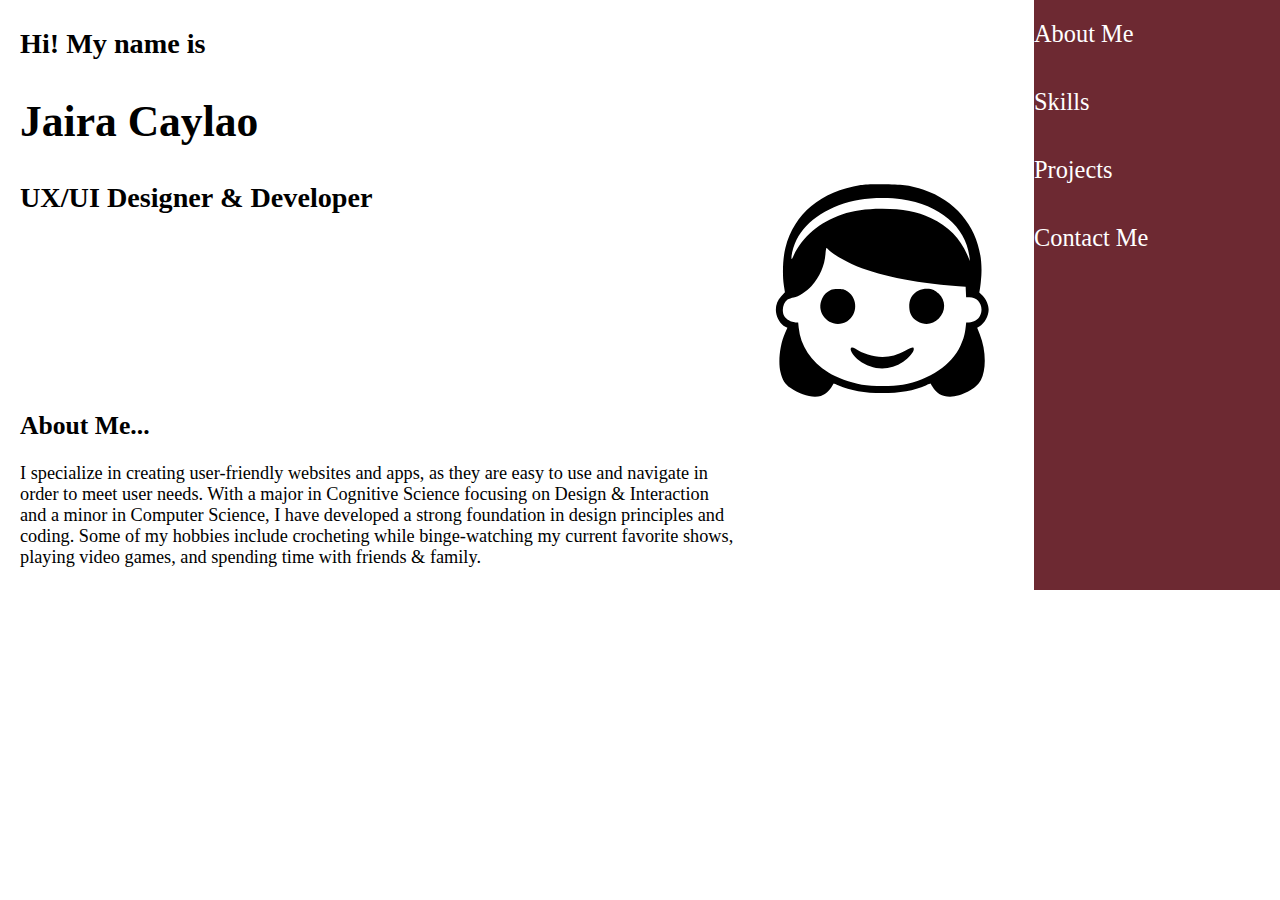
<file: index.html>
<!DOCTYPE html>
<html lang="en">

<head>
    <meta charset="UTF-8">
    <meta name="description" content="Online Portfolio with HTML ONLY">
    <meta name="keywords" content="HTML">
    <meta name="author" content="Jaira">
    <meta name="viewport" content="width=device-width, initial-scale=1.0">
    <link href="styles/main.css" rel="stylesheet">
    <title>About me page</title>
    <style>
        .container {
            display: grid;
            grid-template-columns: repeat(5, 1fr);
            grid-template-rows: 250px 100px 220px;
            gap: 10px;
            grid-template-areas:
            "   aboutMe   aboutMe  . picture     nav"
            "   .      .        .     picture   nav"
            "hgroup hgroup hgroup picture nav"
        }
        /* Mobile */
        @media (max-width: 768px) {
            .container {
                grid-template-columns: 1fr;
                grid-template-rows: 1fr;
                grid-template-areas:
                "nav"
                "aboutMe"
                "picture"
                "hgroup";
            }
        }
        /* Tablet & Restrictive Laptop Screens */
        @media (min-width: 769px) and (max-width: 1200px) {
            .container {
                grid-template-columns: 2fr 1fr;
                grid-template-areas:
            "aboutMe aboutMe nav"
            "picture picture nav"
            "hgroup hgroup nav";
            }
        }
        .aboutMe {
            grid-area: aboutMe;
            padding: 0 20px;
        }
        .aboutMe h2{
            font-size: calc(2.7dvw + 1dvh);
        }
        .aboutMe h3{
            font-size: calc(1.5dvw + 1dvh);
        }
        picture {
            grid-area: picture;
            align-content: center;
            width: 20vw;
            height: auto;
            display: block;
            margin: 0 auto;
        }
        #self-portrait {
            width: 18dvw;
            height: auto;
            display: block;
            transition: transform 0.6s ease-in-out;
        }
        #self-portrait:hover {
            transform: rotate(360deg);
        }
        hgroup {
            grid-area: hgroup;
            padding: 20px;
        }
        hgroup h2{
            font-size: calc(1.3dvw + 1dvh);
        }
        hgroup p {
            font-size: calc(0.9dvw + 0.75dvh);
        }
    </style>
</head>

<body>
    <main class="container">
        <section class="aboutMe">
            <h3>Hi! My name is</h3>
            <h2>Jaira Caylao</h2>
            <h3>UX/UI Designer & Developer</h3>
        </section>

        <nav id = "nav-sidebar">
            <ul>
                <li><a href="index.html">About Me</a></li>
                <li><a href="skills.html">Skills</a></li>
                <li><a href="projects.html">Projects</a></li>
                <li><a href="contact.html">Contact Me</a></li>
            </ul>
        </nav>

        <hgroup>
            <h2>About Me...</h2>
            <p>I specialize in creating user-friendly websites and apps, as they are easy to use and navigate in order
                to meet user needs. With a major in Cognitive Science focusing on Design & Interaction and a minor in
                Computer Science, I have developed a strong foundation in design principles and coding. Some of my
                hobbies include crocheting while binge-watching my current favorite shows, playing video games,
                and spending time with friends & family.
            </p>
        </hgroup>
        <picture>
            <source media="(max-width: 768px)" srcset="images/Self-portrait.webp" type="image/webp">
            <source media="(min-width: 1024px)" srcset="images/Self-portrait.svg" type="image/svg">
            <img id="self-portrait" src="images/Self-portrait.svg" alt="here is a cartoon image of myself" loading="lazy">
        </picture>
    </main>

    <!--Custom element script-->
    <script>
        //Define hello-world custom element
        class HelloWorldCustomElement extends HTMLElement {
            constructor() {
                super();
                console.log('Hello World!');
            }
        }
        //Register hello-world
        customElements.define('hello-world', HelloWorldCustomElement);
    </script>
    <hello-world></hello-world>     <!--prints Hello World! in console-->



</body>
</file>
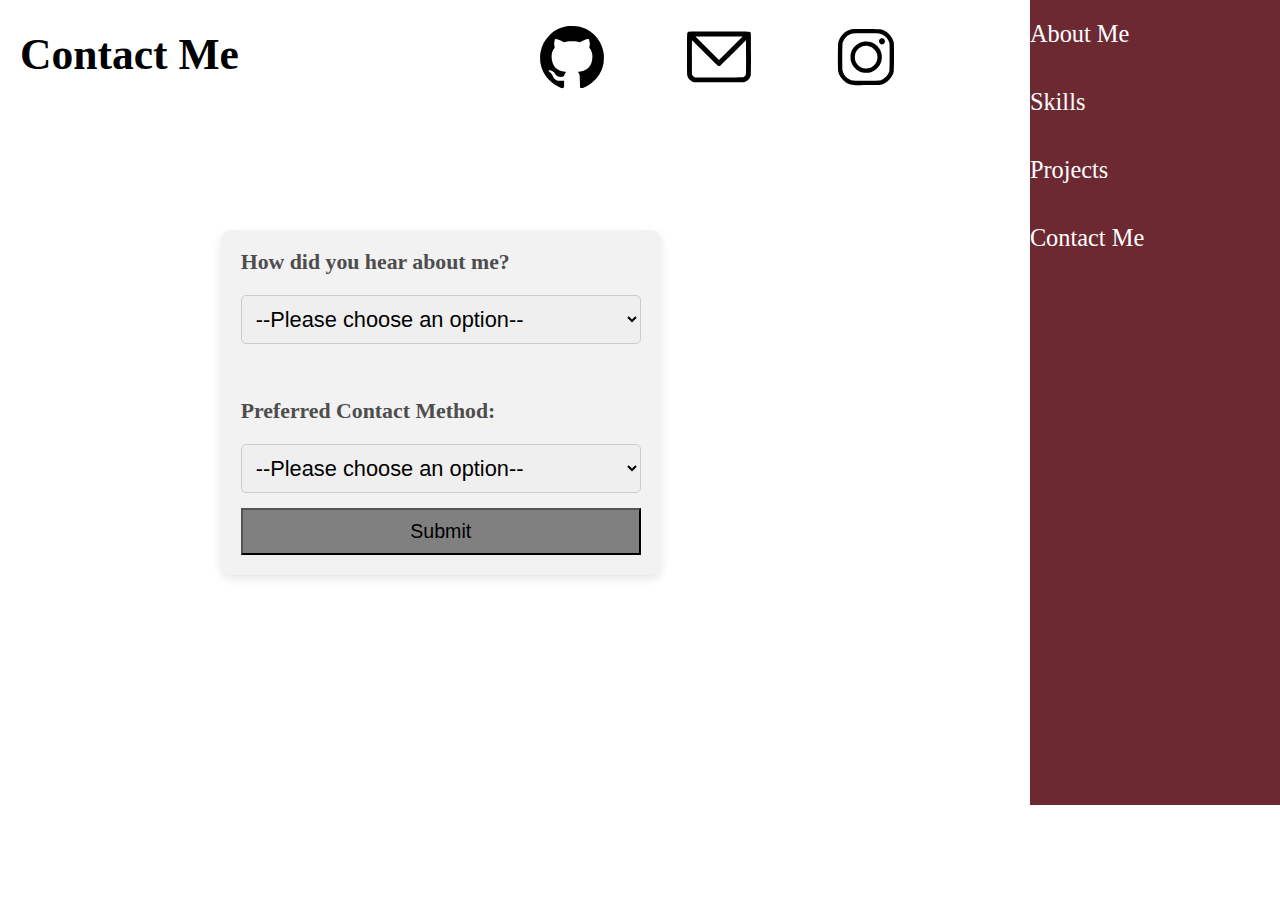
<file: contact.html>
<!DOCTYPE html>
<html lang="en">

<head>
    <meta charset="UTF-8">
    <meta name="description" content="Online Portfolio with HTML ONLY">
    <meta name="keywords" content="HTML">
    <meta name="author" content="Jaira">
    <meta name="viewport" content="width=device-width, initial-scale=1.0">
    <link href="styles/main.css" rel="stylesheet">
    <title>Contact page</title>
    <style>
        .container {
            display: grid;
            grid-template-columns: 1.5fr 1.5fr 0.5fr 1fr 1fr 1fr 0.5fr 1.7fr;
            grid-template-rows: 1fr 1fr 2fr 1fr 2fr;
            grid-template-areas:
            "h1 h1 . git email insta . nav"
            ". . . . . . . nav"
            ". form form form form form . nav"
            ". form form form form form . nav"
            ". . . . . . . nav";
        }
        h1 {
            grid-area: h1;
            font-size: calc(2.7dvw + 1dvh);
            padding-left: 20px;
        }
        #git {
            grid-area: git;
        }
        #insta {
            grid-area: insta;
        }
        #email {
            grid-area: email;
        }
        form {
            grid-area: form;
            font-size: calc(1dvw + 1dvh);
            max-width: 400px;
            padding: 20px;
            background: color(display-p3 0.95 0.95 0.95);
            border-radius: 10px;
            box-shadow: 0 4px 10px rgba(0, 0, 0, 0.1);
            display: flex;
            flex-direction: column;
            gap: 15px;
        }
        label {
            font-weight: bold;
            font-size: 1em;
            margin-bottom: 5px;
            color: color-mix(in srgb, black 70%, white 30%);
        }
        select,
        input {
            width: 100%;
            padding: 10px;
            font-size: 1em;
            border: 1px solid #ccc;
            border-radius: 5px;
            transition: border 0.3s ease-in-out, background 0.3s ease-in-out;
        }
        select:focus,
        input:focus {
            border: 1px solid color(display-p3 0 0.5 1);
            outline: none;
            box-shadow: 0 0 5px color-mix(in srgb, blue 50%, white 50%);
        }
        button {
            font-size: 0.9em;
            padding: 10px;
        }
        @keyframes pulse {
            0% { transform: scale(1); }
            50% { transform: scale(1.05); }
            100% { transform: scale(1); }
        }
        /* Invalid input in form */
        form:has(select:invalid) button {
            background-color: gray;
            pointer-events: none;
            cursor: not-allowed;
        }
        form:not(:has(select:invalid)) button {
            background-color: color-mix(in srgb, #4aff00 70%, #000000 30%);
            cursor: pointer;
            pointer-events: auto;
            animation: pulse 1s infinite ease-in-out;
        }
        img {
            display: flex;
            width: 5dvw;
            height: 5dvw;
            padding: 25px;
            flex-direction: column;
            justify-content: center;
        }
        h2 {
            font-size: calc(1.2dvw + 1dvh);
        }
        /* Mobile*/
        @media (max-width: 768px) {
            .container {
                grid-template-columns: 1fr;
                grid-template-rows: 1fr;
                grid-template-areas:
                "nav"
                "h1"
                "git"
                "insta"
                "email"
                "form";
            }
            img {
                margin-left: 50px;
            }
            form {
                max-width: 40%;
                padding: 15px;
                margin: 20px;
            }
            label {
                font-size: 0.9em;
            }
            select,
            input {
                font-size: 0.9em;
                padding: 10px;
            }
            button {
                font-size: 0.9em;
                padding: 10px;
            }
        }
        /* Tablet & restrictive laptops*/
        @media (min-width: 769px) and (max-width: 1200px) {
            .container {
                grid-template-columns: repeat(4, 1fr);
                grid-template-rows: 0.5fr 1fr 2fr 2fr;
                grid-template-areas:
                "h1 h1 h1 nav"
                "git insta email nav"
                "form form form nav"
                ". . . nav";
            }
            form {
                max-width: 450px;
                padding: 18px;
                margin: 20px;
            }
            label {
                font-size: 1em;
            }
            select,
            input {
                font-size: 1em;
            }
        }
    </style>
</head>

<body>
    <main class="container">
        <nav id = "nav-sidebar">
            <ul>
                <li><a href="index.html">About Me</a></li>
                <li><a href="skills.html">Skills</a></li>
                <li><a href="projects.html">Projects</a></li>
                <li><a href="contact.html">Contact Me</a></li>
            </ul>
        </nav>
        <h1>Contact Me</h1>
        <section id="git">
            <a href="https://github.com/jcaylao">
                <img src="images/Git-Icon.svg" alt="Github icon">
            </a>
        </section>
        <section id="email">
            <a href="mailto:jairavcaylao@gmail.com">
                <img src="images/Email-icon.svg" alt="Email icon">
            </a>
        </section>
        <section id="insta">
            <a href="https://www.instagram.com/cayjaira/">
                <img src="images/Insta-Icon.svg" alt="Instagram icon">
            </a>
        </section>

        <form>
            <label for="socialSelect">How did you hear about me?</label>
            <select id="socialSelect" required>
                <option value="">--Please choose an option--</option>
                <optgroup label="Social Media">
                    <option value="linkedin">LinkedIn</option>
                    <option value="facebook">Facebook</option>
                    <option value="instagram">Instagram</option>
                </optgroup>
                <optgroup label="Other">
                    <option value="friend">Friend</option>
                    <option value=advertisement>Advertisement</option>
                    <option value="other">Other</option>
                </optgroup>
            </select><br>
            <label for="contact-method">Preferred Contact Method: </label>
            <select id="contact-method" name="contact-method" required>
                <option value="">--Please choose an option--</option>
                <option value="email">Email</option>
                <option value="phone">Phone</option>
                <option value="linkedin">LinkedIn</option>
            </select>
            <button type="submit">Submit</button>
        </form>
    </main>

    <noscript>Javascript is disabled, some features may not work properly.</noscript>
    <script>
        // Placeholder for JavaScript
    </script>
</body>
</html>
</file>
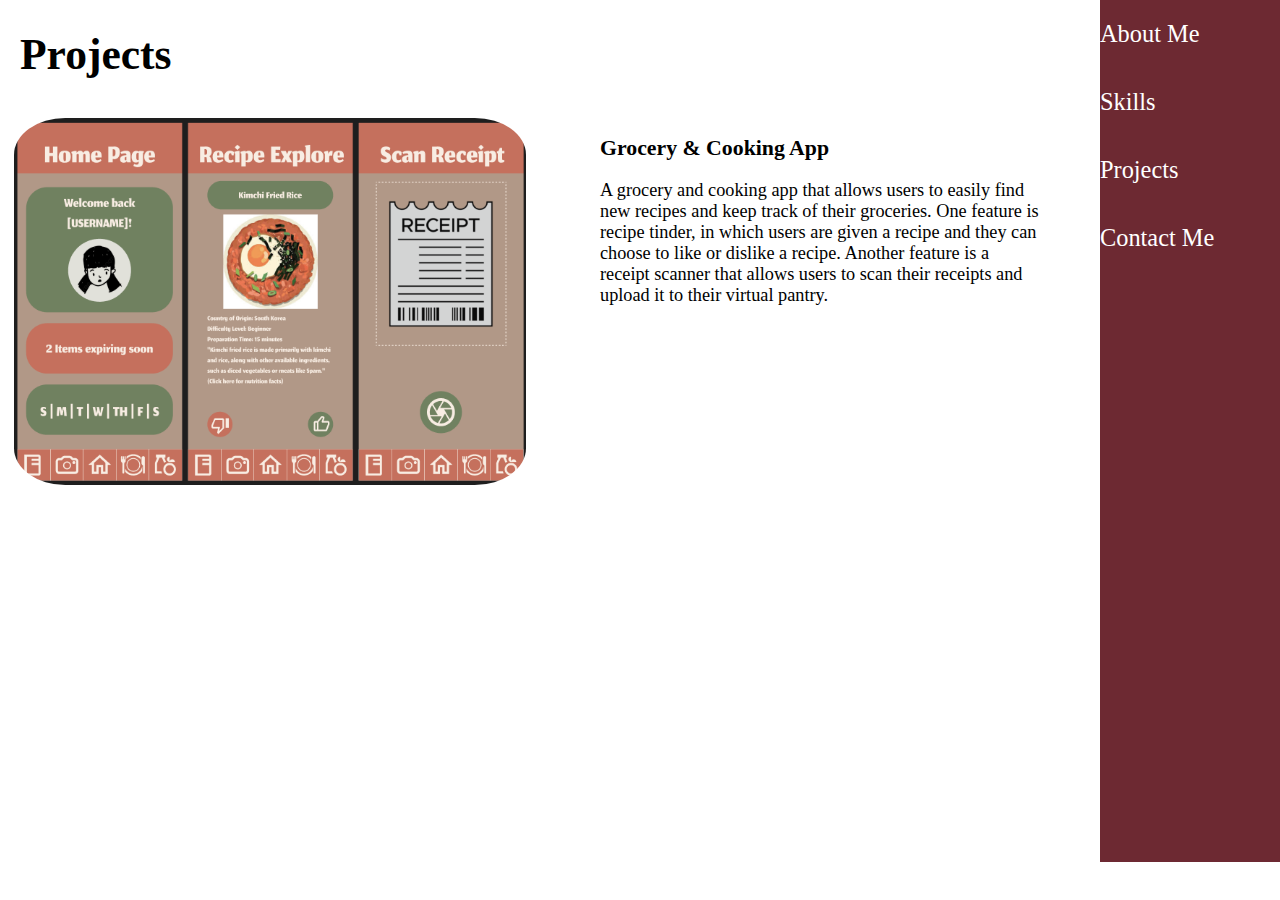
<file: projects.html>
<!DOCTYPE html>
<html lang="en">

<head>
    <meta charset="UTF-8">
    <meta name="description" content="Online Portfolio with HTML ONLY">
    <meta name="keywords" content="HTML">
    <meta name="author" content="Jaira">
    <meta name="viewport" content="width=device-width, initial-scale=1.0">
    <link href="styles/main.css" rel="stylesheet">
    <title>Projects page</title>
    <style>
        .container {
            display: grid;
            grid-template-columns: 3fr 3fr 1fr;
            grid-template-rows: 0.1fr 1fr 1fr;
            gap: 10px;
            grid-template-areas:
            "h1 . nav"
            "img hgroup nav"
            ". . nav"
        }
        /* Mobile */
        @media (max-width: 768px) {
            .container {
                grid-template-columns: 1fr 1fr;
                grid-template-rows: repeat(3, 1fr);
                grid-template-areas:
                "nav nav"
                "h1 h1"
                "img hgroup"
            }
        }
        /* Tablet & Restrictive Laptop Screens */
        @media (min-width: 769px) and (max-width: 1200px) {
            .container {
                grid-template-columns: repeat(3, 1fr);
                grid-template-rows: repeat(3, 0.5fr);
                grid-template-areas:
                "h1 h1 nav"
                "img hgroup nav"
                ". . nav"
            }
        }
        h1 {
            grid-area: h1;
            font-size: calc(2.7dvw + 1dvh);
            padding-left: 20px;
        }
        #project1 {
            grid-area: hgroup;
            padding-left: 50px;
            padding-right: 50px;
        }
        #project1 h2 {
            font-size: calc(1dvw + 1dvh);
        }
        #project1 p {
            font-size: calc(0.9dvw + 0.75dvh)
        }
        #grocery-app {
            grid-area: img;
            display: flex;
            justify-content: center;
            align-items: center;
        }
        .video-container {
            position: relative;
            width: 40dvw;
            height: auto;
            display: flex;
            justify-content: center;
            align-items: center;
        }
        .video-container img {
            width: 40dvw;
            height: auto;
            object-fit: cover;
            border-radius: 10%;
            transition: opacity 0.5s ease-in-out;
        }
        .hover-video {
            position: absolute;
            width: 40dvw;
            height: auto;
            border-radius: 10%;
            object-fit: cover;
            opacity: 0;
            visibility: hidden;
            transition: opacity 0.5s ease-in-out;
        }
        .video-container:hover img {
            opacity: 0;
        }
        .video-container:hover .hover-video {
            opacity: 1;
            visibility: visible;
        }
    </style>
</head>

<body>
    <main class="container">
        <nav>
            <ul>
                <li><a href="index.html">About Me</a></li>
                <li><a href="skills.html">Skills</a></li>
                <li><a href="projects.html">Projects</a></li>
                <li><a href="contact.html">Contact Me</a></li>
            </ul>
        </nav>
        <h1>Projects</h1>
        <section id="grocery-app">
            <div class="video-container">
                <img src="images/GROCERY-APP.png" alt="GROCERY-APP">
                <video class="hover-video" autoplay muted loop playsInline>
                    <source src="images/GroceryAppDemo.mp4" type="video/mp4">
                    Your browser does not support the video tag.
                </video>
            </div>
        </section>

        <hgroup id="project1">
            <h2>Grocery & Cooking App</h2>
            <p>
                A grocery and cooking app that allows users to easily find new recipes and keep track
                of their groceries. One feature is recipe tinder, in which users are given a recipe
                and they can choose to like or dislike a recipe. Another feature is a receipt scanner
                that allows users to scan their receipts and upload it to their virtual pantry.
            </p>
        </hgroup>
    </main>

    <noscript>Javascript is disabled, some features may not work properly.</noscript>
    <script>
        // Placeholder for JavaScript
    </script>
</body>
</html>
</file>
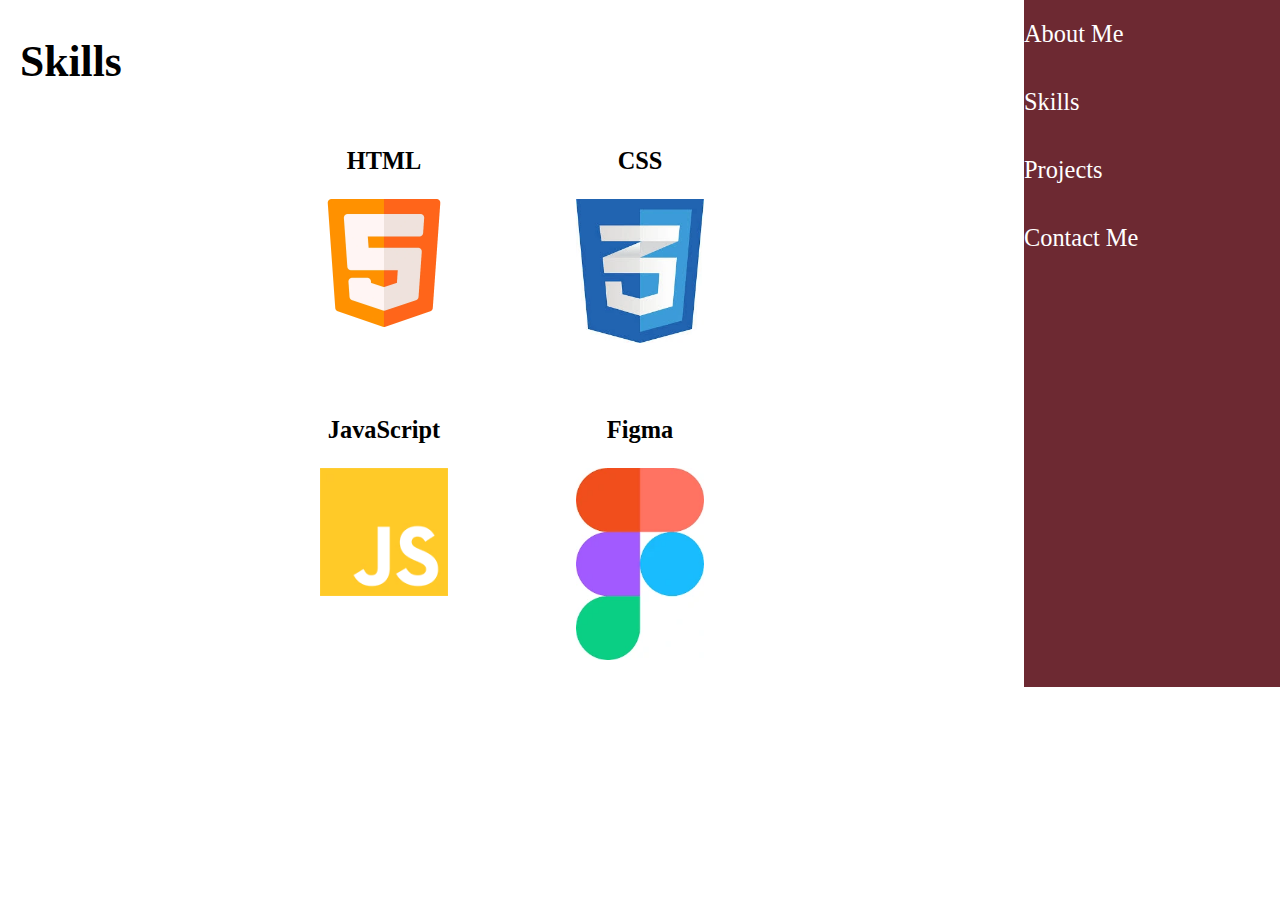
<file: skills.html>
<!DOCTYPE html>
<html lang="en">

<head>
    <meta charset="UTF-8">
    <meta name="description" content="Online Portfolio with HTML ONLY">
    <meta name="keywords" content="HTML">
    <meta name="author" content="Jaira">
    <meta name="viewport" content="width=device-width, initial-scale=1.0">
    <link href="styles/main.css" rel="stylesheet">
    <title>Skills page</title>
    <style>
        .container {
            display: grid;
            grid-template-columns: repeat(5, 1fr);
            grid-template-rows: 0.1fr 1fr 1fr 0.1fr;
            grid-template-areas:
            "   h2 h2  .  . nav"
            "   .   skill1   skill2    .    nav"
            "   .   skill3   skill4    .    nav"
            ". . . . nav"
        }
        /* Mobile */
        @media (max-width: 768px) {
            .container {
                grid-template-columns: 1fr 1fr;
                grid-template-rows: 1fr;
                grid-template-areas:
                "nav nav"
                "h2 h2"
                "skill1 skill2"
                "skill3 skill4";
            }
        }
        /* Tablet & Restrictive Laptop Screens */
        @media (min-width: 769px) and (max-width: 1200px) {
            .container {
                grid-template-columns: repeat(4, 1fr);
                grid-template-rows: 0.5fr 1fr 1fr;
                grid-template-areas:
                "h2 . . nav"
                "skill1 skill2 . nav"
                "skill3 skill4 . nav";

            }
        }
        h2 {
            grid-area: h2;
            padding-left: 20px;
            font-size: calc(2.7dvw + 1dvh);
        }
        section {
            display: flex;
            flex-direction: column;
            align-items: center;
            text-align: center;
            height: 100%;
        }
        #skill1 {
            grid-area: skill1;
        }
        #skill2 {
            grid-area: skill2;
        }
        #skill3 {
            grid-area: skill3;
        }
        #skill4 {
            grid-area: skill4;
        }
        h3{
            font-size: calc(1.2dvw + 1dvh);
        }
        img {
            width: 10dvw;
            height: auto;
        }
    </style>
</head>

<body>
    <main class="container">
        <nav id = "nav-sidebar">
            <ul>
                <li><a href="index.html">About Me</a></li>
                <li><a href="skills.html">Skills</a></li>
                <li><a href="projects.html">Projects</a></li>
                <li><a href="contact.html">Contact Me</a></li>
            </ul>
        </nav>
        <h2>Skills</h2>
        <section id="skill1">
            <h3>HTML</h3>
            <img src="images/HTML-ICON.webp" alt="HTML Icon" loading="lazy">
        </section>
        <section id="skill2">
            <h3>CSS</h3>
            <img src="images/CSS-ICON.webp" alt="CSS Icon" loading="lazy">
        </section>
        <section id="skill3">
            <h3>JavaScript</h3>
            <img src="images/JS-ICON.webp" alt="JavaScript Icon" loading="lazy">
        </section>
        <section id="skill4">
            <h3>Figma</h3>
            <img src="images/FIGMA-ICON.webp" alt="Figma Icon" loading="lazy">
        </section>
    </main>

    <noscript>Javascript is disabled, some features may not work properly.</noscript>
    <script>
        // Placeholder for JavaScript
    </script>
</body>
</html>
</file>
<file: styles/main.css>
:root {
    --primary-bg: white;
    --text-color: black;
    --nav-bg: #6d2932;
    --nav-ul-li-a-text-color: white;
    --nav-ul-li-a-hover-bg-color: #97595e;
    --nav-ul-li-a-hover-text-color: white;
}

body {
    font-family: Comic Sans MS, Comic Sans, cursive;
    padding: 0;
    margin: 0;
}

/* Nav bar styling */
nav {
    grid-area: nav;
    background-color: #6d2932;
    margin: 0;
    padding: 0;
    height: 100%;
}
nav ul {
    list-style: none;
    margin: 0;
    padding: 0;
}
nav ul li a {
    display: block;
    width: 100%;
    padding: 20px 0 20px 0;
    text-decoration: none;
    color: white;
    font-size: calc(1.2dvw + 1dvh);
    background: transparent;
}
nav ul li a:hover {
    background: #97595e;
    color: #fff;
}
</file>
